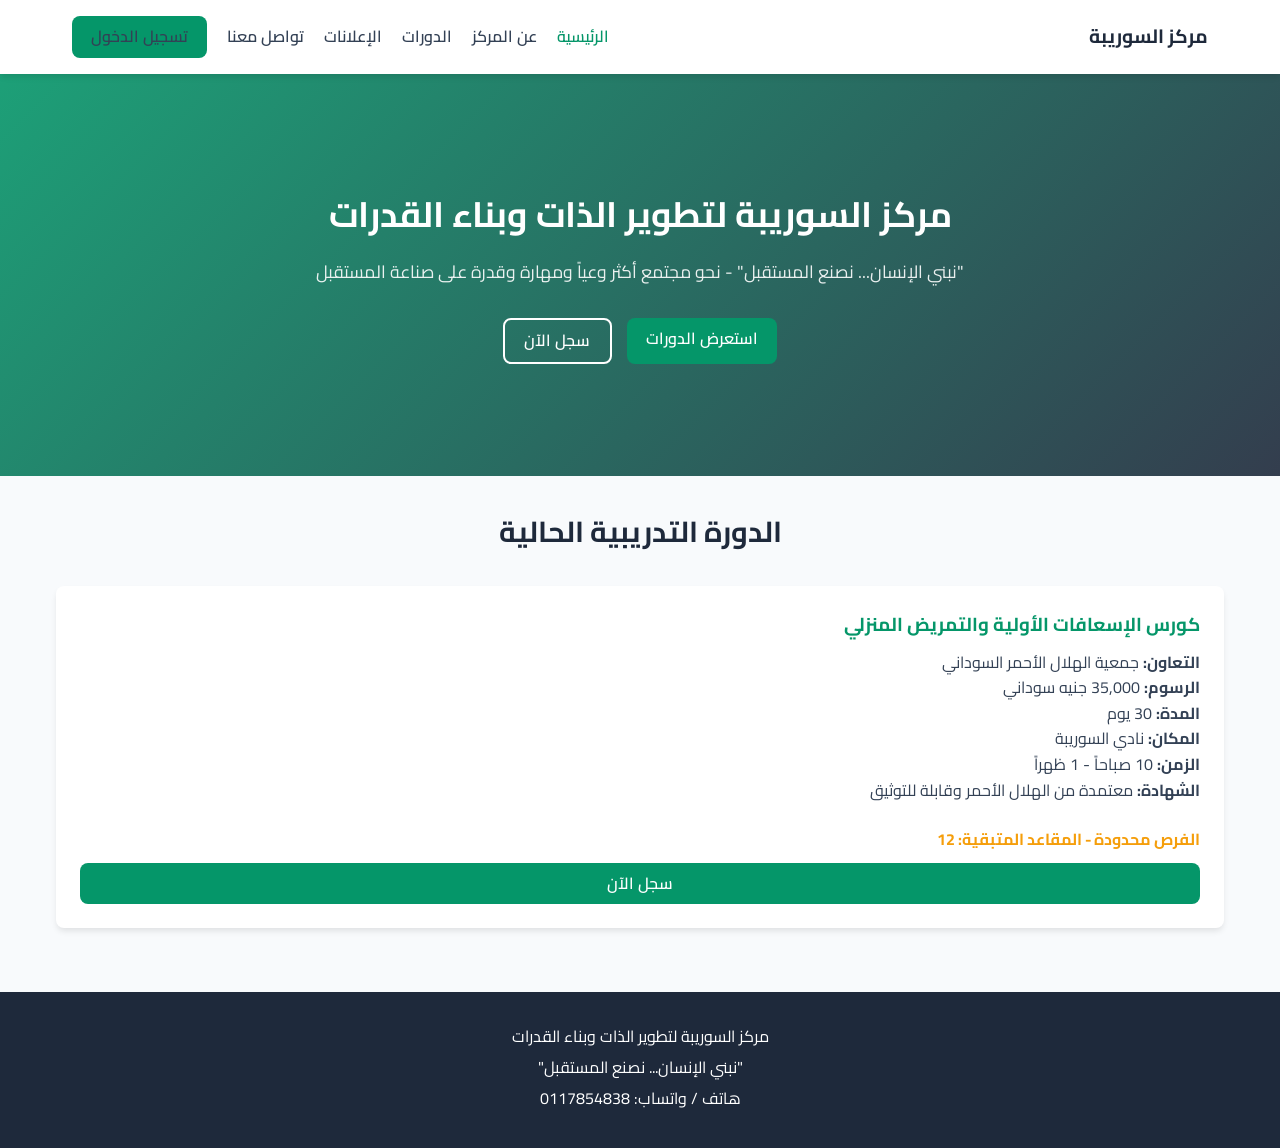
<file: index.html>
<!DOCTYPE html>
<html lang="ar" dir="rtl">
<head>
  <meta charset="UTF-8">
  <meta name="viewport" content="width=device-width, initial-scale=1.0">
  <title>مركز السوريبة لتطوير الذات وبناء القدرات</title>
  <link rel="stylesheet" href="css/style.css">
  <link rel="stylesheet" href="css/responsive.css">
  <link href="https://fonts.googleapis.com/css2?family=Cairo:wght@400;600;700&display=swap" rel="stylesheet">
</head>
<body>

  <header>
    <div class="nav-container">
      <div class="logo-area">
        <h1>مركز السوريبة</h1>
      </div>
      <ul class="nav-links">
        <li><a href="index.html" class="active">الرئيسية</a></li>
        <li><a href="pages/about.html">عن المركز</a></li>
        <li><a href="pages/courses.html">الدورات</a></li>
        <li><a href="pages/announcements.html">الإعلانات</a></li>
        <li><a href="pages/contact.html">تواصل معنا</a></li>
        <li><a href="login.html" class="btn-primary">تسجيل الدخول</a></li>
      </ul>
    </div>
  </header>

  <section class="hero">
    <div class="container">
      <h2>مركز السوريبة لتطوير الذات وبناء القدرات</h2>
      <p>"نبني الإنسان... نصنع المستقبل" - نحو مجتمع أكثر وعياً ومهارة وقدرة على صناعة المستقبل</p>
      <div class="hero-buttons">
        <a href="pages/courses.html" class="btn-primary">استعرض الدورات</a>
        <a href="login.html" class="btn-secondary">سجل الآن</a>
      </div>
    </div>
  </section>

  <main class="container">
    <h2 class="section-title">الدورة التدريبية الحالية</h2>
    <div class="grid-cards">
      <div class="card">
        <div>
          <h3>كورس الإسعافات الأولية والتمريض المنزلي</h3>
          <p><strong>التعاون:</strong> جمعية الهلال الأحمر السوداني</p>
          <p><strong>الرسوم:</strong> 35,000 جنيه سوداني</p>
          <p><strong>المدة:</strong> 30 يوم</p>
          <p><strong>المكان:</strong> نادي السوريبة</p>
          <p><strong>الزمن:</strong> 10 صباحاً - 1 ظهراً</p>
          <p><strong>الشهادة:</strong> معتمدة من الهلال الأحمر وقابلة للتوثيق</p>
        </div>
        <div style="margin-top: 1.5rem;">
          <p style="color: var(--accent); font-weight: bold; margin-bottom: 10px;">الفرص محدودة - المقاعد المتبقية: 12</p>
          <a href="login.html" class="btn-primary" style="width: 100%; text-align: center; display: block;">سجل الآن</a>
        </div>
      </div>
    </div>
  </main>

  <footer>
    <p>مركز السوريبة لتطوير الذات وبناء القدرات</p>
    <p>"نبني الإنسان... نصنع المستقبل"</p>
    <p>هاتف / واتساب: 0117854838</p>
  </footer>

  <script src="js/main.js"></script>
</body>
</html>
</file>
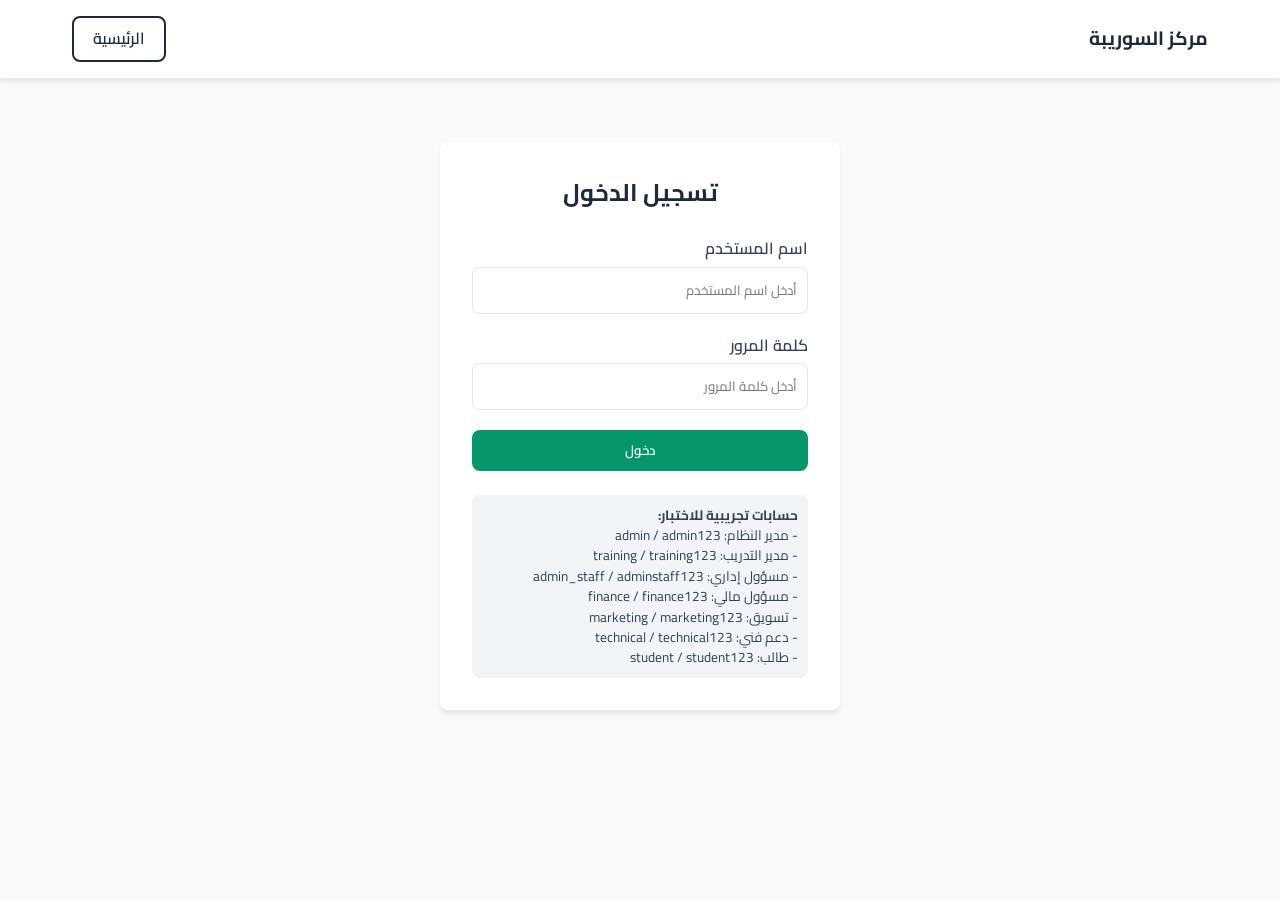
<file: dashboard.html>
<!DOCTYPE html>
<html lang="ar" dir="rtl">
<head>
  <meta charset="UTF-8">
  <meta name="viewport" content="width=device-width, initial-scale=1.0">
  <title>لوحة التحكم - مركز السوريبة</title>
  <link rel="stylesheet" href="css/style.css">
  <link rel="stylesheet" href="css/dashboard.css">
  <link rel="stylesheet" href="css/responsive.css">
  <link href="https://fonts.googleapis.com/css2?family=Cairo:wght@400;600;700&display=swap" rel="stylesheet">
</head>
<body>

  <div class="dashboard-layout">
    <!-- Sidebar -->
    <aside class="sidebar">
      <div>
        <div class="sidebar-header">
          <h3>مركز السوريبة</h3>
        </div>
        <ul class="sidebar-menu">
          <li><a href="#" class="active">لوحة القيادة</a></li>
          <li><a href="pages/courses.html">الدورات التدريبية</a></li>
          <li><a href="pages/announcements.html">الإعلانات</a></li>
        </ul>
      </div>
      <div style="padding: 1.5rem;">
        <button onclick="logoutUser()" class="btn-primary" style="width: 100%; background: #ef4444; border:none; cursor:pointer;">تسجيل الخروج</button>
      </div>
    </aside>

    <!-- Main Content -->
    <main class="main-content">
      <div class="top-bar">
        <h3 id="user-name-display">لوحة التحكم</h3>
        <a href="index.html" class="btn-secondary" style="color: var(--secondary); border-color: var(--secondary); padding: 0.3rem 0.8rem; font-size: 0.9rem;">عرض الموقع</a>
      </div>

      <div class="dashboard-content" id="dynamic-dashboard-content">
        <!-- المحتوى الديناميكي حسب الدور -->
      </div>
    </main>
  </div>

  <script src="js/auth.js"></script>
  <script src="js/dashboard.js"></script>
</body>
</html>
</file>
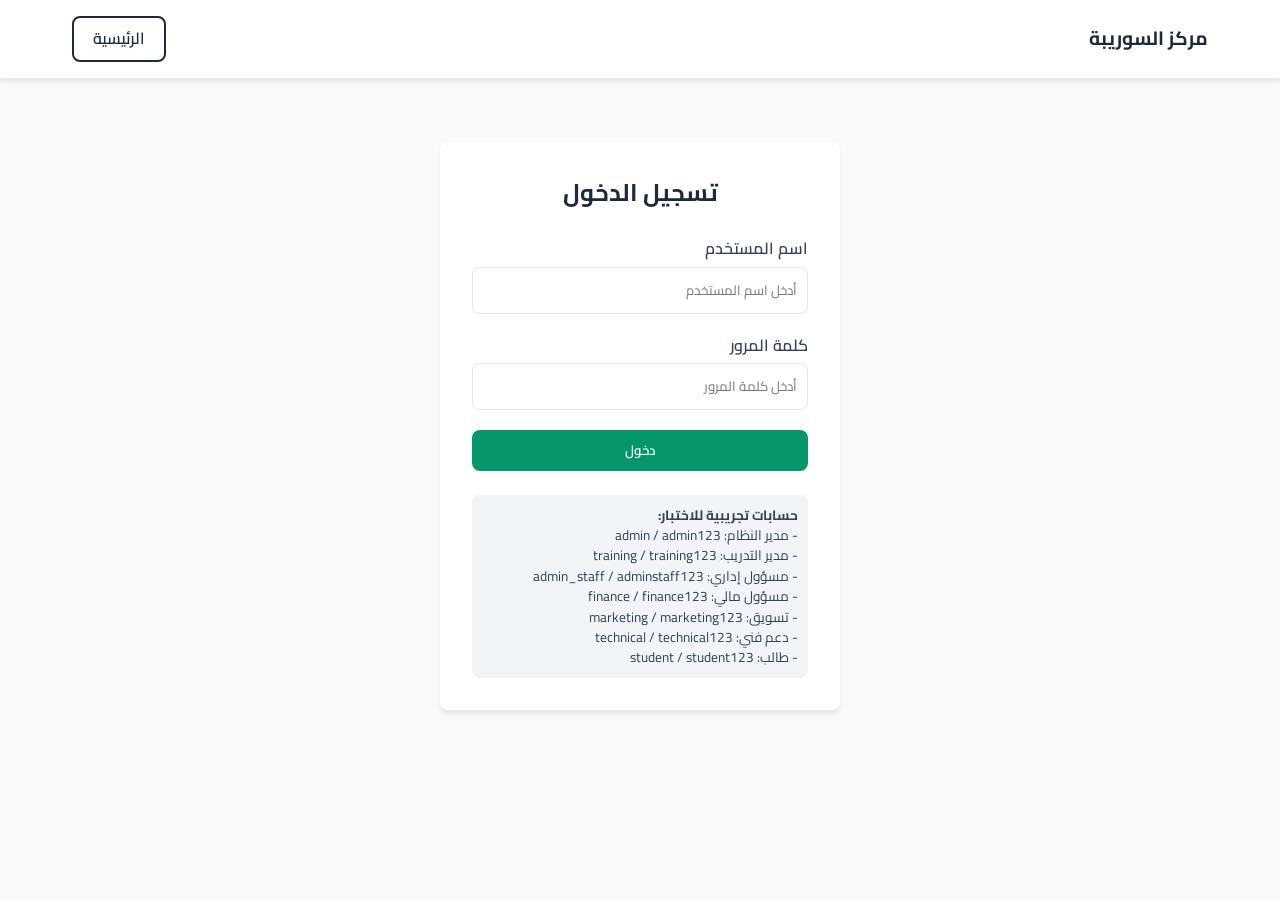
<file: login.html>
<!DOCTYPE html>
<html lang="ar" dir="rtl">
<head>
  <meta charset="UTF-8">
  <meta name="viewport" content="width=device-width, initial-scale=1.0">
  <title>تسجيل الدخول - مركز السوريبة</title>
  <link rel="stylesheet" href="css/style.css">
  <link rel="stylesheet" href="css/responsive.css">
  <link href="https://fonts.googleapis.com/css2?family=Cairo:wght@400;600;700&display=swap" rel="stylesheet">
  <style>
    .login-container {
      max-width: 400px;
      margin: 4rem auto;
      background: var(--white);
      padding: 2rem;
      border-radius: var(--radius);
      box-shadow: var(--shadow);
    }
    .form-group {
      margin-bottom: 1.2rem;
    }
    .form-group label {
      display: block;
      margin-bottom: 5px;
      font-weight: 600;
    }
    .form-group input {
      width: 100%;
      padding: 10px;
      border: 1px solid var(--gray-border);
      border-radius: var(--radius);
    }
    .demo-box {
      background: #f1f5f9;
      padding: 10px;
      border-radius: var(--radius);
      font-size: 0.85rem;
      margin-top: 1.5rem;
      line-height: 1.5;
    }
  </style>
</head>
<body>

  <header>
    <div class="nav-container">
      <div class="logo-area">
        <h1><a href="index.html" style="text-decoration:none; color:inherit;">مركز السوريبة</a></h1>
      </div>
      <a href="index.html" class="btn-secondary" style="color: var(--secondary); border-color: var(--secondary);">الرئيسية</a>
    </div>
  </header>

  <div class="login-container">
    <h2 style="text-align: center; margin-bottom: 1.5rem; color: var(--secondary);">تسجيل الدخول</h2>
    <div id="error-msg" style="color: red; margin-bottom: 1rem; text-align: center; display: none;"></div>
    
    <form id="login-form">
      <div class="form-group">
        <label>اسم المستخدم</label>
        <input type="text" id="username" required placeholder="أدخل اسم المستخدم">
      </div>
      <div class="form-group">
        <label>كلمة المرور</label>
        <input type="password" id="password" required placeholder="أدخل كلمة المرور">
      </div>
      <button type="submit" class="btn-primary" style="width: 100%;">دخول</button>
    </form>

    <div class="demo-box">
      <strong>حسابات تجريبية للاختبار:</strong><br>
      - مدير النظام: <code>admin</code> / <code>admin123</code><br>
      - مدير التدريب: <code>training</code> / <code>training123</code><br>
      - مسؤول إداري: <code>admin_staff</code> / <code>adminstaff123</code><br>
      - مسؤول مالي: <code>finance</code> / <code>finance123</code><br>
      - تسويق: <code>marketing</code> / <code>marketing123</code><br>
      - دعم فني: <code>technical</code> / <code>technical123</code><br>
      - طالب: <code>student</code> / <code>student123</code>
    </div>
  </div>

  <script src="js/auth.js"></script>
  <script>
    document.getElementById("login-form").addEventListener("submit", (e) => {
      e.preventDefault();
      const u = document.getElementById("username").value;
      const p = document.getElementById("password").value;
      
      const res = loginUser(u, p);
      if (res.success) {
        window.location.href = "dashboard.html";
      } else {
        const err = document.getElementById("error-msg");
        err.innerText = res.message;
        err.style.display = "block";
      }
    });
  </script>
</body>
</html>
</file>
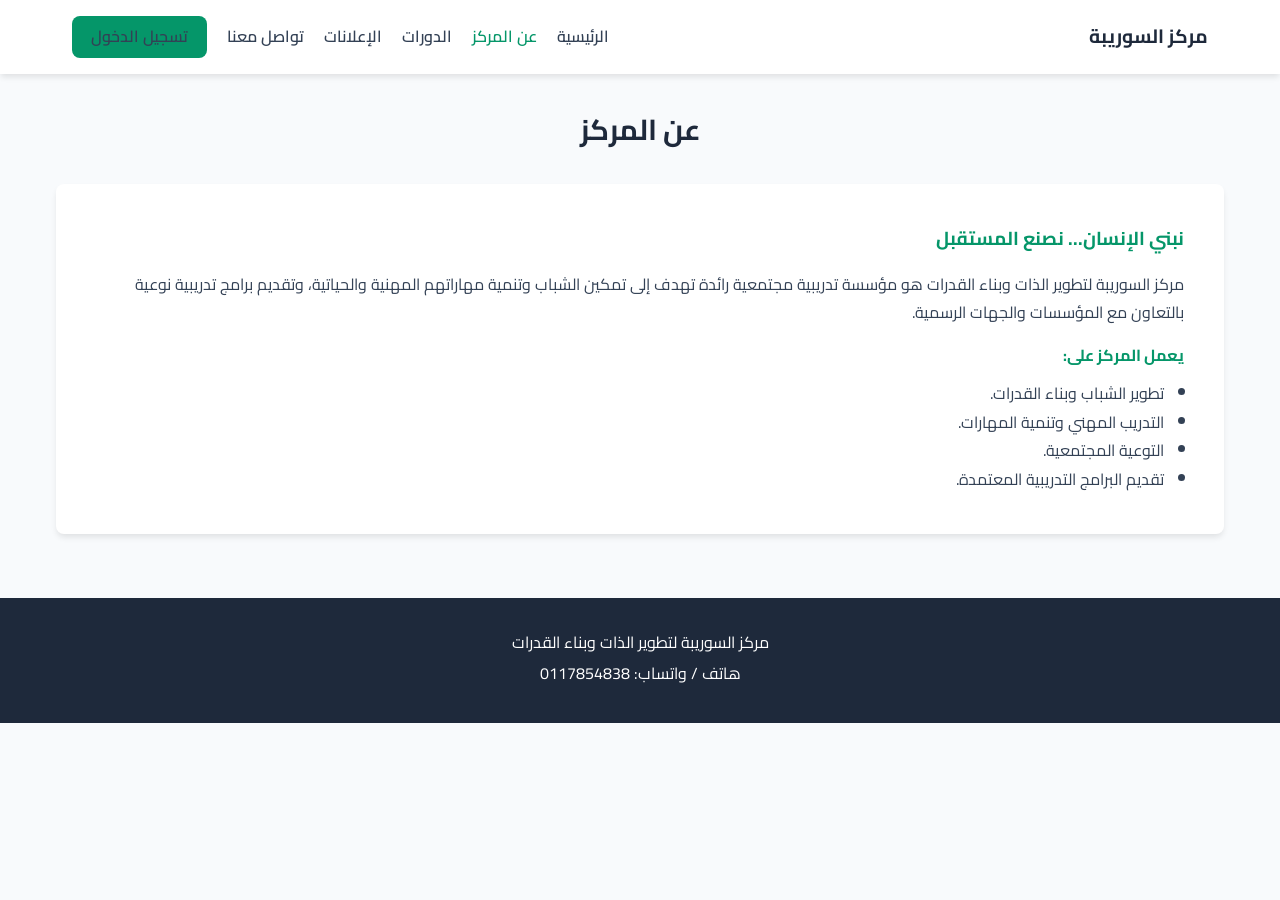
<file: pages/about.html>
<!DOCTYPE html>
<html lang="ar" dir="rtl">
<head>
  <meta charset="UTF-8">
  <meta name="viewport" content="width=device-width, initial-scale=1.0">
  <title>عن المركز - مركز السوريبة</title>
  <link rel="stylesheet" href="../css/style.css">
  <link rel="stylesheet" href="../css/responsive.css">
  <link href="https://fonts.googleapis.com/css2?family=Cairo:wght@400;600;700&display=swap" rel="stylesheet">
</head>
<body>
  <header>
    <div class="nav-container">
      <div class="logo-area">
        <h1><a href="../index.html" style="text-decoration:none; color:inherit;">مركز السوريبة</a></h1>
      </div>
      <ul class="nav-links">
        <li><a href="../index.html">الرئيسية</a></li>
        <li><a href="about.html" class="active">عن المركز</a></li>
        <li><a href="courses.html">الدورات</a></li>
        <li><a href="announcements.html">الإعلانات</a></li>
        <li><a href="contact.html">تواصل معنا</a></li>
        <li><a href="../login.html" class="btn-primary">تسجيل الدخول</a></li>
      </ul>
    </div>
  </header>

  <main class="container">
    <h2 class="section-title">عن المركز</h2>
    <div class="card" style="padding: 2.5rem;">
      <h3 style="margin-bottom: 1rem;">نبني الإنسان... نصنع المستقبل</h3>
      <p style="margin-bottom: 1rem; line-height: 1.8;">مركز السوريبة لتطوير الذات وبناء القدرات هو مؤسسة تدريبية مجتمعية رائدة تهدف إلى تمكين الشباب وتنمية مهاراتهم المهنية والحياتية، وتقديم برامج تدريبية نوعية بالتعاون مع المؤسسات والجهات الرسمية.</p>
      <p style="font-weight: bold; color: var(--primary);">يعمل المركز على:</p>
      <ul style="margin-right: 20px; margin-top: 10px; line-height: 1.8;">
        <li>تطوير الشباب وبناء القدرات.</li>
        <li>التدريب المهني وتنمية المهارات.</li>
        <li>التوعية المجتمعية.</li>
        <li>تقديم البرامج التدريبية المعتمدة.</li>
      </ul>
    </div>
  </main>

  <footer>
    <p>مركز السوريبة لتطوير الذات وبناء القدرات</p>
    <p>هاتف / واتساب: 0117854838</p>
  </footer>
</body>
</html>
</file>
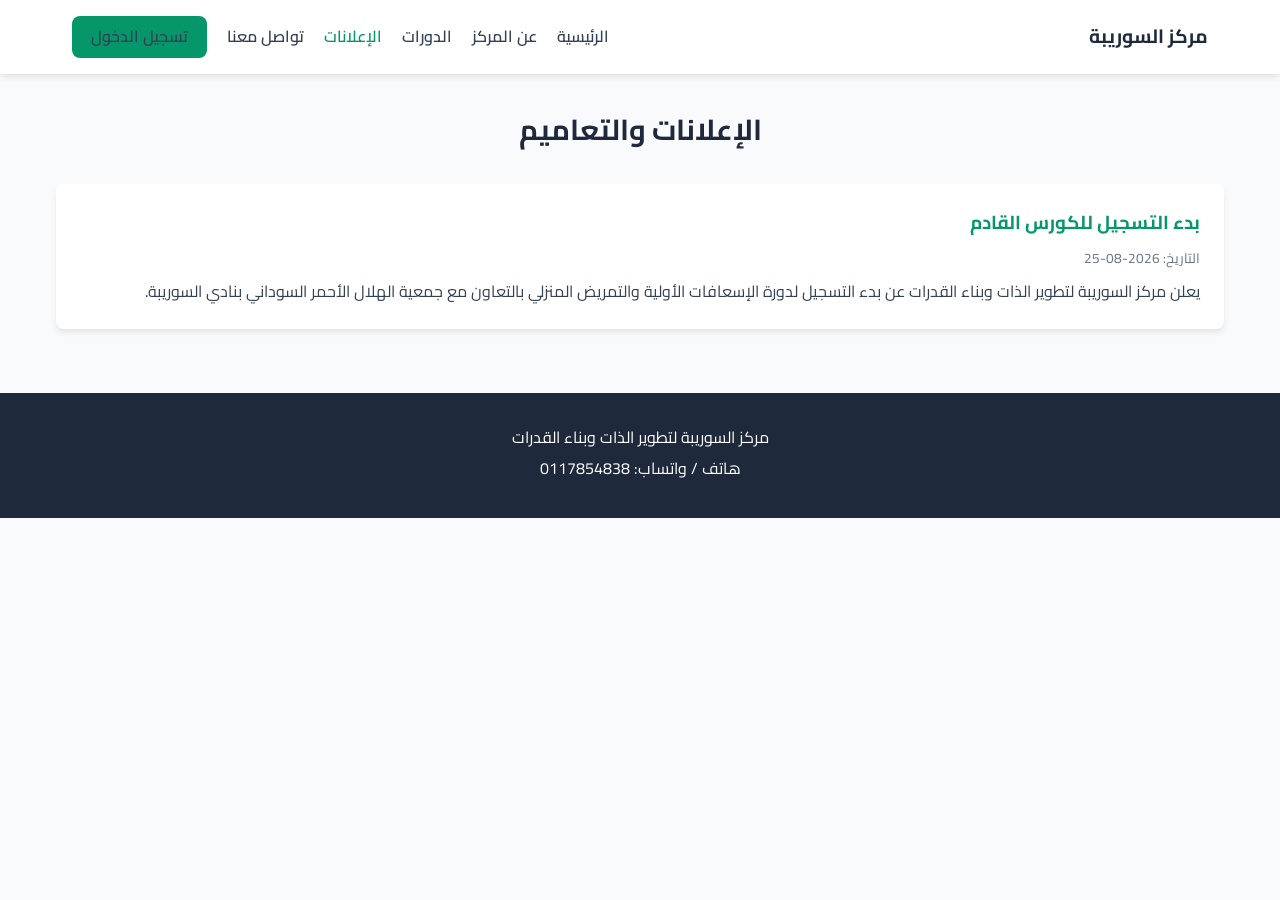
<file: pages/announcements.html>
<!DOCTYPE html>
<html lang="ar" dir="rtl">
<head>
  <meta charset="UTF-8">
  <meta name="viewport" content="width=device-width, initial-scale=1.0">
  <title>الإعلانات - مركز السوريبة</title>
  <link rel="stylesheet" href="../css/style.css">
  <link rel="stylesheet" href="../css/responsive.css">
  <link href="https://fonts.googleapis.com/css2?family=Cairo:wght@400;600;700&display=swap" rel="stylesheet">
</head>
<body>
  <header>
    <div class="nav-container">
      <div class="logo-area">
        <h1><a href="../index.html" style="text-decoration:none; color:inherit;">مركز السوريبة</a></h1>
      </div>
      <ul class="nav-links">
        <li><a href="../index.html">الرئيسية</a></li>
        <li><a href="about.html">عن المركز</a></li>
        <li><a href="courses.html">الدورات</a></li>
        <li><a href="announcements.html" class="active">الإعلانات</a></li>
        <li><a href="contact.html">تواصل معنا</a></li>
        <li><a href="../login.html" class="btn-primary">تسجيل الدخول</a></li>
      </ul>
    </div>
  </header>

  <main class="container">
    <h2 class="section-title">الإعلانات والتعاميم</h2>
    <div class="grid-cards">
      <div class="card">
        <h3>بدء التسجيل للكورس القادم</h3>
        <p style="color: #64748b; font-size: 0.85rem; margin-bottom: 10px;">التاريخ: 2026-08-25</p>
        <p>يعلن مركز السوريبة لتطوير الذات وبناء القدرات عن بدء التسجيل لدورة الإسعافات الأولية والتمريض المنزلي بالتعاون مع جمعية الهلال الأحمر السوداني بنادي السوريبة.</p>
      </div>
    </div>
  </main>

  <footer>
    <p>مركز السوريبة لتطوير الذات وبناء القدرات</p>
    <p>هاتف / واتساب: 0117854838</p>
  </footer>
</body>
</html>
</file>
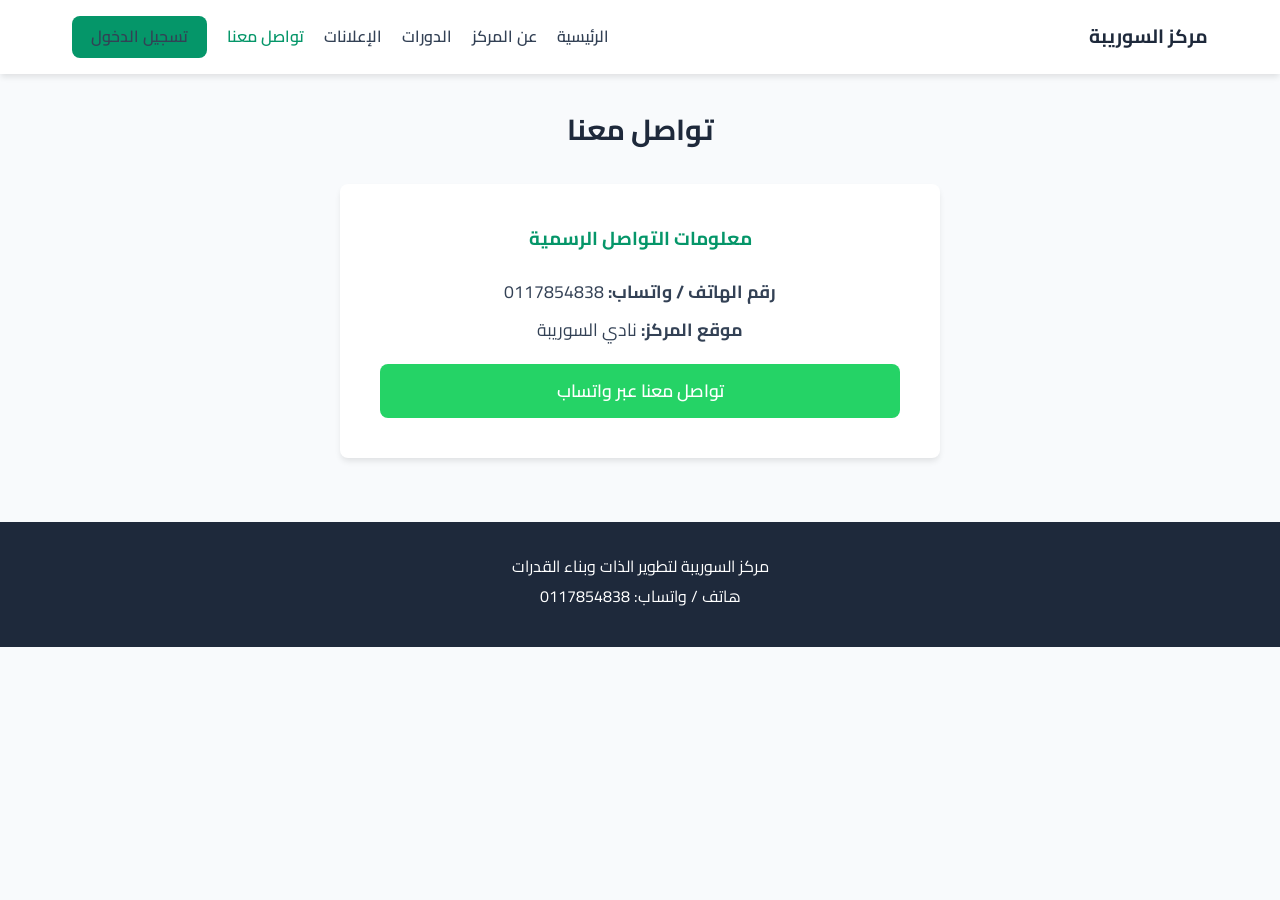
<file: pages/contact.html>
<!DOCTYPE html>
<html lang="ar" dir="rtl">
<head>
  <meta charset="UTF-8">
  <meta name="viewport" content="width=device-width, initial-scale=1.0">
  <title>تواصل معنا - مركز السوريبة</title>
  <link rel="stylesheet" href="../css/style.css">
  <link rel="stylesheet" href="../css/responsive.css">
  <link href="https://fonts.googleapis.com/css2?family=Cairo:wght@400;600;700&display=swap" rel="stylesheet">
</head>
<body>
  <header>
    <div class="nav-container">
      <div class="logo-area">
        <h1><a href="../index.html" style="text-decoration:none; color:inherit;">مركز السوريبة</a></h1>
      </div>
      <ul class="nav-links">
        <li><a href="../index.html">الرئيسية</a></li>
        <li><a href="about.html">عن المركز</a></li>
        <li><a href="courses.html">الدورات</a></li>
        <li><a href="announcements.html">الإعلانات</a></li>
        <li><a href="contact.html" class="active">تواصل معنا</a></li>
        <li><a href="../login.html" class="btn-primary">تسجيل الدخول</a></li>
      </ul>
    </div>
  </header>

  <main class="container">
    <h2 class="section-title">تواصل معنا</h2>
    <div class="card" style="max-width: 600px; margin: 0 auto; padding: 2.5rem; text-align: center;">
      <h3 style="margin-bottom: 1.5rem; color: var(--primary);">معلومات التواصل الرسمية</h3>
      <p style="margin-bottom: 10px; font-size: 1.1rem;"><strong>رقم الهاتف / واتساب:</strong> 0117854838</p>
      <p style="margin-bottom: 20px; font-size: 1.1rem;"><strong>موقع المركز:</strong> نادي السوريبة</p>
      
      <a href="https://wa.me/249117854838" target="_blank" class="btn-primary" style="background: #25d366; display: inline-block; padding: 0.8rem 1.5rem; font-size: 1.1rem; text-decoration: none;">
        تواصل معنا عبر واتساب
      </a>
    </div>
  </main>

  <footer>
    <p>مركز السوريبة لتطوير الذات وبناء القدرات</p>
    <p>هاتف / واتساب: 0117854838</p>
  </footer>
</body>
</html>
</file>
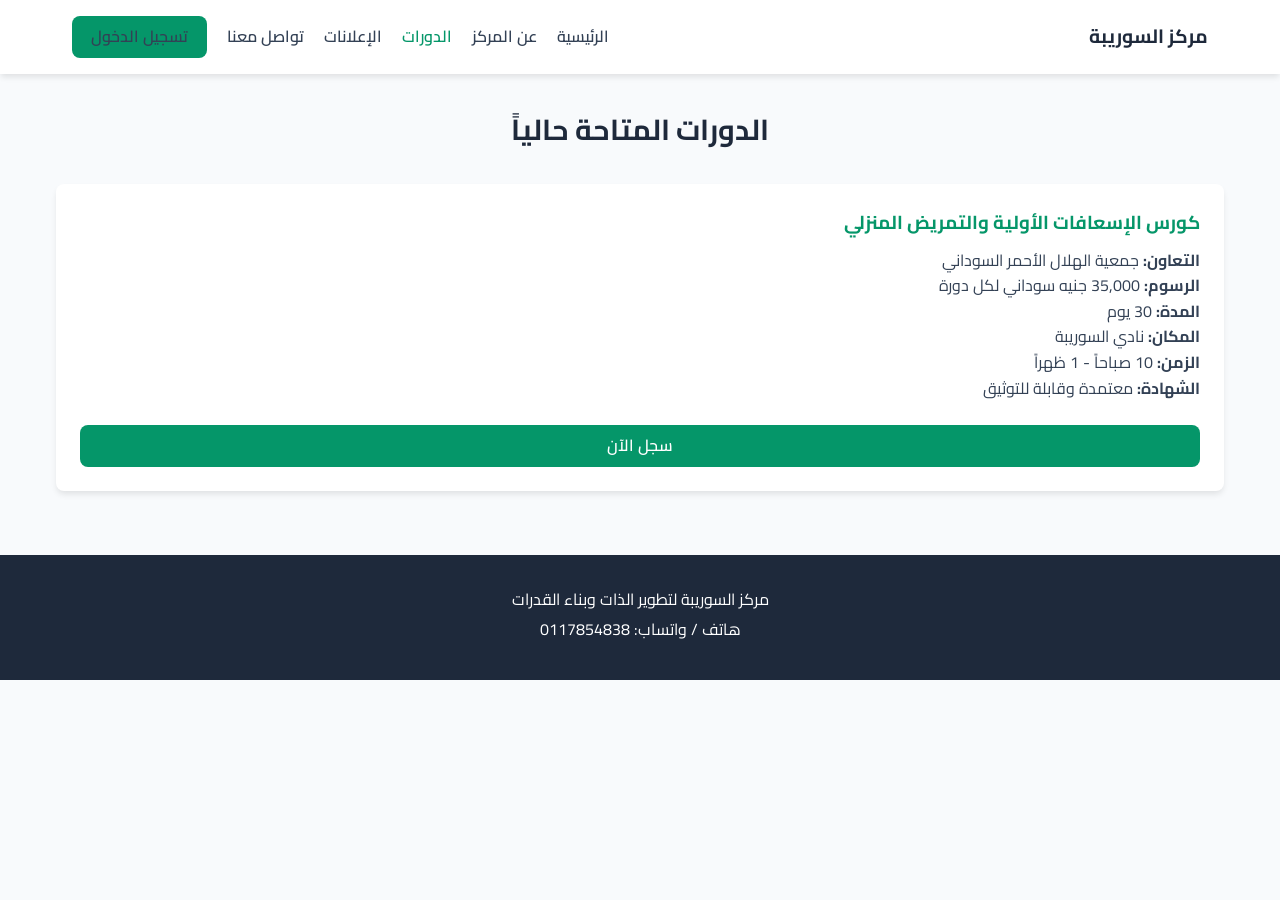
<file: pages/courses.html>
<!DOCTYPE html>
<html lang="ar" dir="rtl">
<head>
  <meta charset="UTF-8">
  <meta name="viewport" content="width=device-width, initial-scale=1.0">
  <title>الدورات التدريبية - مركز السوريبة</title>
  <link rel="stylesheet" href="../css/style.css">
  <link rel="stylesheet" href="../css/responsive.css">
  <link href="https://fonts.googleapis.com/css2?family=Cairo:wght@400;600;700&display=swap" rel="stylesheet">
</head>
<body>
  <header>
    <div class="nav-container">
      <div class="logo-area">
        <h1><a href="../index.html" style="text-decoration:none; color:inherit;">مركز السوريبة</a></h1>
      </div>
      <ul class="nav-links">
        <li><a href="../index.html">الرئيسية</a></li>
        <li><a href="about.html">عن المركز</a></li>
        <li><a href="courses.html" class="active">الدورات</a></li>
        <li><a href="announcements.html">الإعلانات</a></li>
        <li><a href="contact.html">تواصل معنا</a></li>
        <li><a href="../login.html" class="btn-primary">تسجيل الدخول</a></li>
      </ul>
    </div>
  </header>

  <main class="container">
    <h2 class="section-title">الدورات المتاحة حالياً</h2>
    <div class="grid-cards">
      <div class="card">
        <div>
          <h3>كورس الإسعافات الأولية والتمريض المنزلي</h3>
          <p><strong>التعاون:</strong> جمعية الهلال الأحمر السوداني</p>
          <p><strong>الرسوم:</strong> 35,000 جنيه سوداني لكل دورة</p>
          <p><strong>المدة:</strong> 30 يوم</p>
          <p><strong>المكان:</strong> نادي السوريبة</p>
          <p><strong>الزمن:</strong> 10 صباحاً - 1 ظهراً</p>
          <p><strong>الشهادة:</strong> معتمدة وقابلة للتوثيق</p>
        </div>
        <div style="margin-top: 1.5rem;">
          <a href="../login.html" class="btn-primary" style="width: 100%; text-align: center; display: block;">سجل الآن</a>
        </div>
      </div>
    </div>
  </main>

  <footer>
    <p>مركز السوريبة لتطوير الذات وبناء القدرات</p>
    <p>هاتف / واتساب: 0117854838</p>
  </footer>
</body>
</html>
</file>
<file: css/style.css>
:root {
  --primary: #059669;
  --primary-dark: #047857;
  --secondary: #1e293b;
  --accent: #f59e0b;
  --bg-light: #f8fafc;
  --text-main: #334155;
  --white: #ffffff;
  --gray-border: #e2e8f0;
  --radius: 8px;
  --shadow: 0 4px 6px -1px rgba(0, 0, 0, 0.1);
}

* {
  box-sizing: border-box;
  margin: 0;
  padding: 0;
  font-family: 'Cairo', sans-serif;
}

body {
  background-color: var(--bg-light);
  color: var(--text-main);
  direction: rtl;
  text-align: right;
  line-height: 1.6;
}

header {
  background: var(--white);
  box-shadow: var(--shadow);
  position: sticky;
  top: 0;
  z-index: 1000;
}

.nav-container {
  max-width: 1200px;
  margin: 0 auto;
  display: flex;
  justify-content: space-between;
  align-items: center;
  padding: 1rem 2rem;
}

.logo-area h1 {
  font-size: 1.2rem;
  color: var(--secondary);
}

.nav-links {
  display: flex;
  list-style: none;
  gap: 20px;
  align-items: center;
}

.nav-links a {
  text-decoration: none;
  color: var(--text-main);
  font-weight: 600;
  transition: color 0.3s;
}

.nav-links a:hover, .nav-links a.active {
  color: var(--primary);
}

.btn-primary {
  background: var(--primary);
  color: var(--white);
  padding: 0.5rem 1.2rem;
  border-radius: var(--radius);
  border: none;
  cursor: pointer;
  font-weight: 600;
  text-decoration: none;
  display: inline-block;
  transition: background 0.3s;
}

.btn-primary:hover {
  background: var(--primary-dark);
}

.hero {
  background: linear-gradient(135deg, rgba(5, 150, 105, 0.9), rgba(30, 41, 59, 0.9));
  color: var(--white);
  text-align: center;
  padding: 5rem 2rem;
}

.hero h2 {
  font-size: 2.2rem;
  margin-bottom: 1rem;
}

.hero p {
  font-size: 1.1rem;
  margin-bottom: 2rem;
  opacity: 0.9;
}

.hero-buttons {
  display: flex;
  gap: 15px;
  justify-content: center;
}

.btn-secondary {
  background: transparent;
  color: var(--white);
  border: 2px solid var(--white);
  padding: 0.5rem 1.2rem;
  border-radius: var(--radius);
  font-weight: 600;
  cursor: pointer;
  text-decoration: none;
  transition: all 0.3s;
}

.btn-secondary:hover {
  background: var(--white);
  color: var(--secondary);
}

.container {
  max-width: 1200px;
  margin: 2rem auto;
  padding: 0 1rem;
}

.section-title {
  text-align: center;
  margin-bottom: 2rem;
  color: var(--secondary);
  font-size: 1.8rem;
}

.grid-cards {
  display: grid;
  grid-template-columns: repeat(auto-fit, minmax(300px, 1fr));
  gap: 20px;
}

.card {
  background: var(--white);
  border-radius: var(--radius);
  box-shadow: var(--shadow);
  padding: 1.5rem;
  display: flex;
  flex-direction: column;
  justify-content: space-between;
}

.card h3 {
  color: var(--primary);
  margin-bottom: 10px;
}

footer {
  background: var(--secondary);
  color: var(--white);
  text-align: center;
  padding: 2rem 1rem;
  margin-top: 4rem;
}

footer p {
  margin-bottom: 5px;
}
</file>
<file: css/responsive.css>
@media (max-width: 768px) {
  .nav-links {
    display: none;
  }
  .dashboard-layout {
    flex-direction: column;
  }
  .sidebar {
    width: 100%;
    height: auto;
  }
  .hero h2 {
    font-size: 1.6rem;
  }
  .hero-buttons {
    flex-direction: column;
  }
}
</file>
<file: css/dashboard.css>
.dashboard-layout {
  display: flex;
  height: 100vh;
  overflow: hidden;
}

.sidebar {
  width: 260px;
  background: var(--secondary);
  color: var(--white);
  display: flex;
  flex-direction: column;
  justify-content: space-between;
}

.sidebar-header {
  padding: 1.5rem;
  font-size: 1.1rem;
  border-bottom: 1px solid rgba(255,255,255,0.1);
}

.sidebar-menu {
  list-style: none;
  padding: 1rem 0;
  overflow-y: auto;
  flex-grow: 1;
}

.sidebar-menu li a {
  display: block;
  padding: 0.8rem 1.5rem;
  color: #cbd5e1;
  text-decoration: none;
  transition: background 0.3s, color 0.3s;
}

.sidebar-menu li a:hover, .sidebar-menu li a.active {
  background: var(--primary);
  color: var(--white);
}

.main-content {
  flex-grow: 1;
  display: flex;
  flex-direction: column;
  overflow-y: auto;
}

.top-bar {
  background: var(--white);
  padding: 1rem 2rem;
  box-shadow: var(--shadow);
  display: flex;
  justify-content: space-between;
  align-items: center;
}

.dashboard-content {
  padding: 2rem;
  background: var(--bg-light);
  flex-grow: 1;
}

.stats-grid {
  display: grid;
  grid-template-columns: repeat(auto-fit, minmax(220px, 1fr));
  gap: 20px;
  margin-bottom: 2rem;
}

.stat-card {
  background: var(--white);
  padding: 1.5rem;
  border-radius: var(--radius);
  box-shadow: var(--shadow);
  border-right: 5px solid var(--primary);
}

.stat-card h4 {
  color: #64748b;
  font-size: 0.9rem;
  margin-bottom: 5px;
}

.stat-card span {
  font-size: 1.8rem;
  font-weight: bold;
  color: var(--secondary);
}

.data-table {
  width: 100%;
  border-collapse: collapse;
  background: var(--white);
  border-radius: var(--radius);
  overflow: hidden;
  box-shadow: var(--shadow);
}

.data-table th, .data-table td {
  padding: 12px 15px;
  text-align: right;
  border-bottom: 1px solid var(--gray-border);
}

.data-table th {
  background: #f1f5f9;
  color: var(--secondary);
}
</file>
